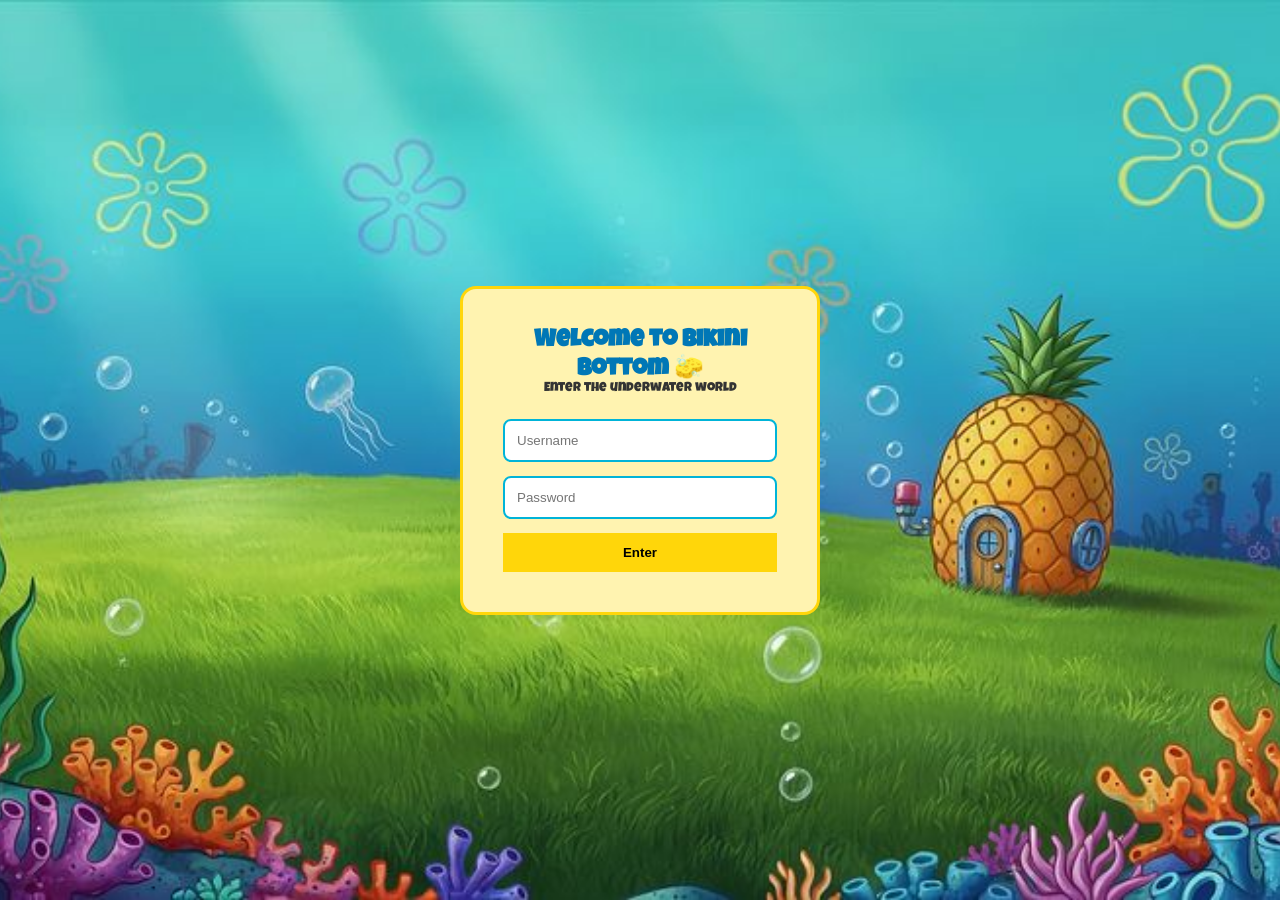
<file: finale/index.html>
<!DOCTYPE html>
<html>
<head>
    <title>Activity 7 - FINALS</title>

    <link href="https://fonts.googleapis.com/css2?family=Luckiest+Guy&display=swap" rel="stylesheet">

    <link rel="icon" href="spongebob.png" type="image/png">
    <link rel="icon" type="image/jpg" href="1.jpg">

    <link rel="stylesheet" href="FINALstyle.css">
</head>

<body>


<!-- LOGIN SCREEN -->

<div id="login-screen">

    <div class="login-box">

        <h1>Welcome to Bikini Bottom 🧽</h1>

        <p>Enter the underwater world</p>

        <input type="text" id="username" placeholder="Username">

        <input type="password" id="password" placeholder="Password">

        <button onclick="doLogin()">Enter</button>

    </div>

</div>

<!-- MAIN CONTENT -->

<div id="main-content">

    <!-- NAVIGATION -->

    <nav>
        <a href="#" onclick="goTo(1);return false;">ACT 5 - HERO PAGE</a>

        <a href="#" onclick="goTo(2);return false;">
            ACT 4 - HTML IMAGE, FAVICON AND AUDIO
        </a>

        <a href="#" onclick="goTo(3);return false;">ACT2 - CSS BASIC</a>

        <a href="#" onclick="goTo(4);return false;">
            ACT 3 - CSS HOVER, SHADOW AND TRANSITION
        </a>
    </nav>

    <!-- PAGE 1 -->

    <div class="page" id="page1">

        <div class="hero">

            <p class="hero-tag">BIKINI BOTTOM LIVE</p>

            <h1 class="hero-title">
                Welcome to <span>SpongeBob</span><br>World!
            </h1>

            <p class="hero-sub">
                Jump into the fun under the sea with SpongeBob and friends in Bikini Bottom!
            </p>

            <div class="hero-btns">

                <button class="btn-primary">
                    🍍 Go Jellyfishing
                </button>

                <button class="btn-outline">
                    🏝 Explore Bikini Bottom
                </button>

            </div>

        </div>

        <div class="decor">🍍</div>

    </div>

    <!-- PAGE 2 -->

    <div class="page" id="page2">

        <div class="music-card">

            <!-- LEFT -->

            <div class="album-side">

                <div class="vinyl"></div>

                <img src="4.jpg" class="album-img">

            </div>

            <!-- RIGHT -->

            <div class="music-info">

                <h1 class="song-title">
                    PLANKSTON
                </h1>

                <h2 class="artist">
                    Bikini Bottom Playlist
                </h2>

                <div class="audio-player">

                    <audio controls loop>
                        <source src="audio2.mp3" type="audio/mpeg">
                    </audio>

                </div>

                <div class="audio-player">

                    <audio controls loop>
                        <source src="spbob.mp3" type="audio/mpeg">
                    </audio>

                </div>

                <!-- equalizer -->

                <div class="equalizer">
                    <span></span>
                    <span></span>
                    <span></span>
                    <span></span>
                    <span></span>
                    <span></span>
                    <span></span>
                    <span></span>
                </div>

            </div>

        </div>

    </div>

    <!-- PAGE 3 -->

    <div class="page" id="page3">
        <div class="page-title">

    <h1>CSS Basics</h1>

    <p>Recreating famous website buttons using basic CSS styling</p>

    </div>

        <div class="page3-container">

            <button class="request-now">Request now</button>

            <button class="addtocart">Add To Cart</button>

            <button class="signup">Sign up</button>

            <button class="getstarted">Get started</button>

            <button class="download">Download</button>

            <button class="apply">Apply on company website</button>

            <button class="save">Save</button>

        </div>

    </div>

    <!-- PAGE 4 -->

    <div class="page" id="page4">
        <div class="page-title">

    <h1>Hovers, Transitions, Shadows</h1>

    <p>Interactive CSS button effects inspired by famous websites</p>

    </div>

        <div class="page3-container">

            <button class="ha">Request now</button>

            <button class="hi">Add To Cart</button>

            <button class="he">Sign up</button>

            <button class="hu">Get started</button>

            <button class="ho">Download</button>

            <button class="ah">Apply on company website</button>

            <button class="oh">Save</button>

        </div>

    </div>

    <!-- PAGINATION -->

    <div class="pagination-bar">

        <button class="page-btn nav-btn" onclick="prevPage()">
            ← Prev
        </button>

        <button class="page-btn active" onclick="goTo(1,this)">1</button>

        <button class="page-btn" onclick="goTo(2,this)">2</button>

        <button class="page-btn" onclick="goTo(3,this)">3</button>

        <button class="page-btn" onclick="goTo(4,this)">4</button>

        <button class="page-btn nav-btn" onclick="nextPage()">
            Next →
        </button>

    </div>

</div>


<script src="main.js"></script>
</file>
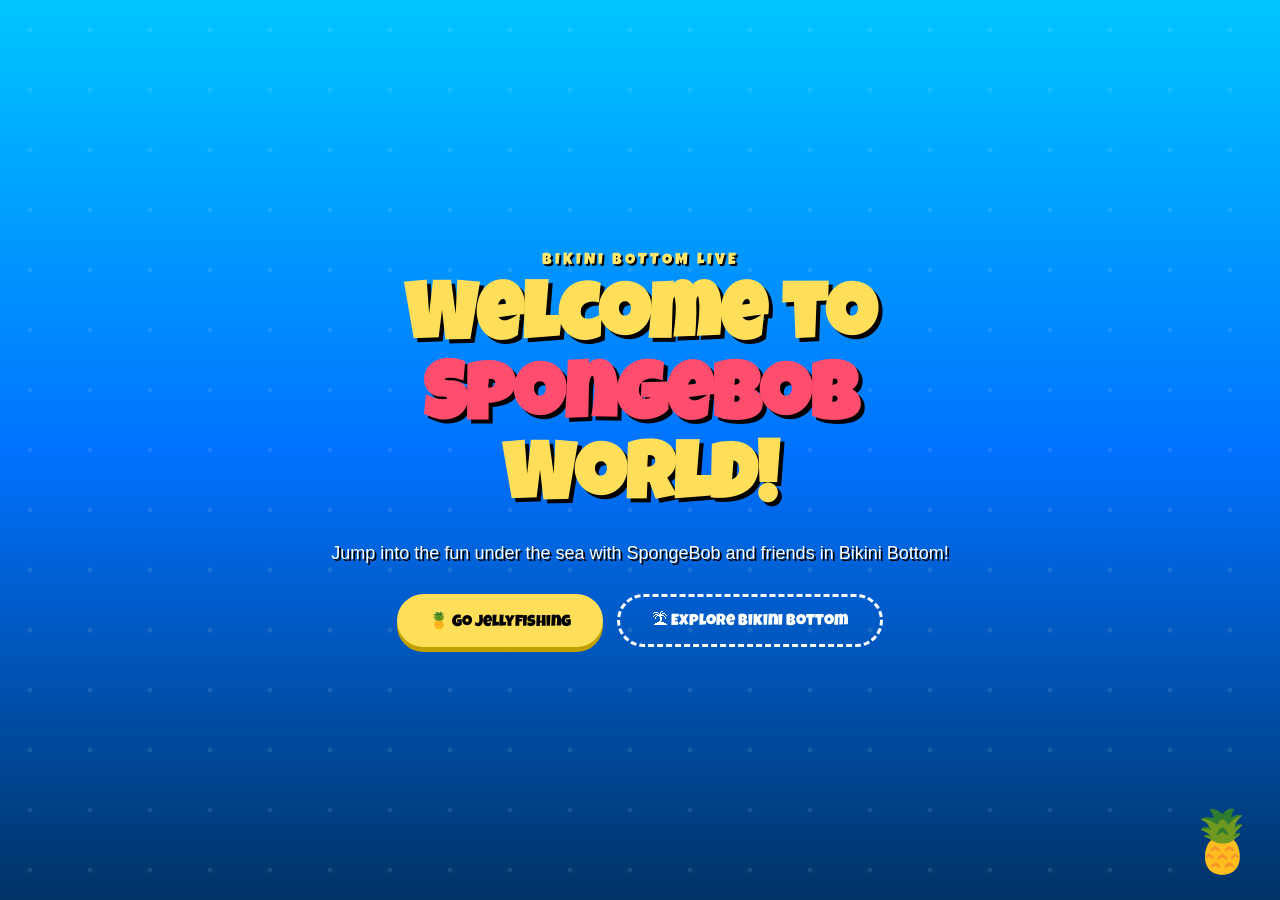
<file: HEROPAGE.html>
<!DOCTYPE html>
<html>
<head>
    <title>SpongeBob Hero Page</title>

    <!-- Fun cartoon font -->
    <link href="https://fonts.googleapis.com/css2?family=Luckiest+Guy&display=swap" rel="stylesheet">

    <style>
        * {
            box-sizing: border-box;
            margin: 0;
            padding: 0;
            font-family: 'Luckiest Guy', cursive;
        }

        body {
            color: #fff;
            overflow: hidden;
        }

        /* UNDERWATER BACKGROUND */
        #page1 {
            min-height: 100vh;
            display: flex;
            align-items: center;
            justify-content: center;
            text-align: center;
            position: relative;
            background: linear-gradient(180deg, #00c6ff, #0072ff, #003366);
        }

        /* BUBBLES EFFECT */
        #page1::before {
            content: "";
            position: absolute;
            inset: 0;
            background-image: radial-gradient(circle, rgba(255,255,255,0.25) 2px, transparent 3px);
            background-size: 60px 60px;
            animation: floatBubbles 8s linear infinite;
            opacity: 0.4;
        }

        @keyframes floatBubbles {
            from { transform: translateY(0); }
            to { transform: translateY(-100px); }
        }

        .hero {
            position: relative;
            max-width: 700px;
            padding: 40px 20px;
        }

        .hero-tag {
            font-size: 16px;
            letter-spacing: 3px;
            color: #ffe66d;
            margin-bottom: 14px;
            text-shadow: 2px 2px #000;
        }

        .hero-title {
            font-size: clamp(40px, 7vw, 80px);
            color: #ffde59;
            text-shadow: 4px 4px #000;
            margin-bottom: 20px;
        }

        .hero-title span {
            color: #ff4d6d;
        }

        .hero-sub {
            font-family: Arial, sans-serif;
            font-size: 18px;
            color: #ffffff;
            margin-bottom: 30px;
            text-shadow: 2px 2px #000;
        }

        .hero-btns {
            display: flex;
            gap: 14px;
            justify-content: center;
            flex-wrap: wrap;
        }

        .btn-primary {
            padding: 14px 32px;
            background: #ffde59;
            color: #000;
            border: none;
            border-radius: 30px;
            font-size: 16px;
            cursor: pointer;
            box-shadow: 0 5px 0 #bfa100;
            transition: 0.2s;
        }

        .btn-primary:active {
            transform: translateY(3px);
            box-shadow: 0 2px 0 #bfa100;
        }

        .btn-outline {
            padding: 14px 32px;
            background: transparent;
            color: #fff;
            border: 3px dashed #fff;
            border-radius: 30px;
            font-size: 16px;
            cursor: pointer;
            transition: 0.3s;
        }

        .btn-outline:hover {
            background: #ffffff33;
        }

        /* FUN DECOR (pineapple vibe) */
        .decor {
            position: absolute;
            bottom: 20px;
            right: 20px;
            font-size: 60px;
            animation: sway 3s ease-in-out infinite;
        }

        @keyframes sway {
            0%, 100% { transform: rotate(-5deg); }
            50% { transform: rotate(5deg); }
        }

        .fun-text {
            font-family: "Comic Sans MS", cursive;
            font-size: 18px;
            color: #ffffff;
            text-shadow: 2px 2px #000;
        }
    </style>
</head>

<body>

<div id="page1">
    <div class="hero">
        <p class="hero-tag">BIKINI BOTTOM LIVE</p>

        <h1 class="hero-title">
            Welcome to <span>SpongeBob</span><br>World!
        </h1>

        <p class="hero-sub">
            Jump into the fun under the sea with SpongeBob and friends in Bikini Bottom!
        </p>

        <div class="hero-btns">
            <button class="btn-primary">🍍 Go Jellyfishing</button>
            <button class="btn-outline">🏝 Explore Bikini Bottom</button>
        </div>
    </div>

    <div class="decor">🍍</div>
</div>

</body>
</html>
</file>
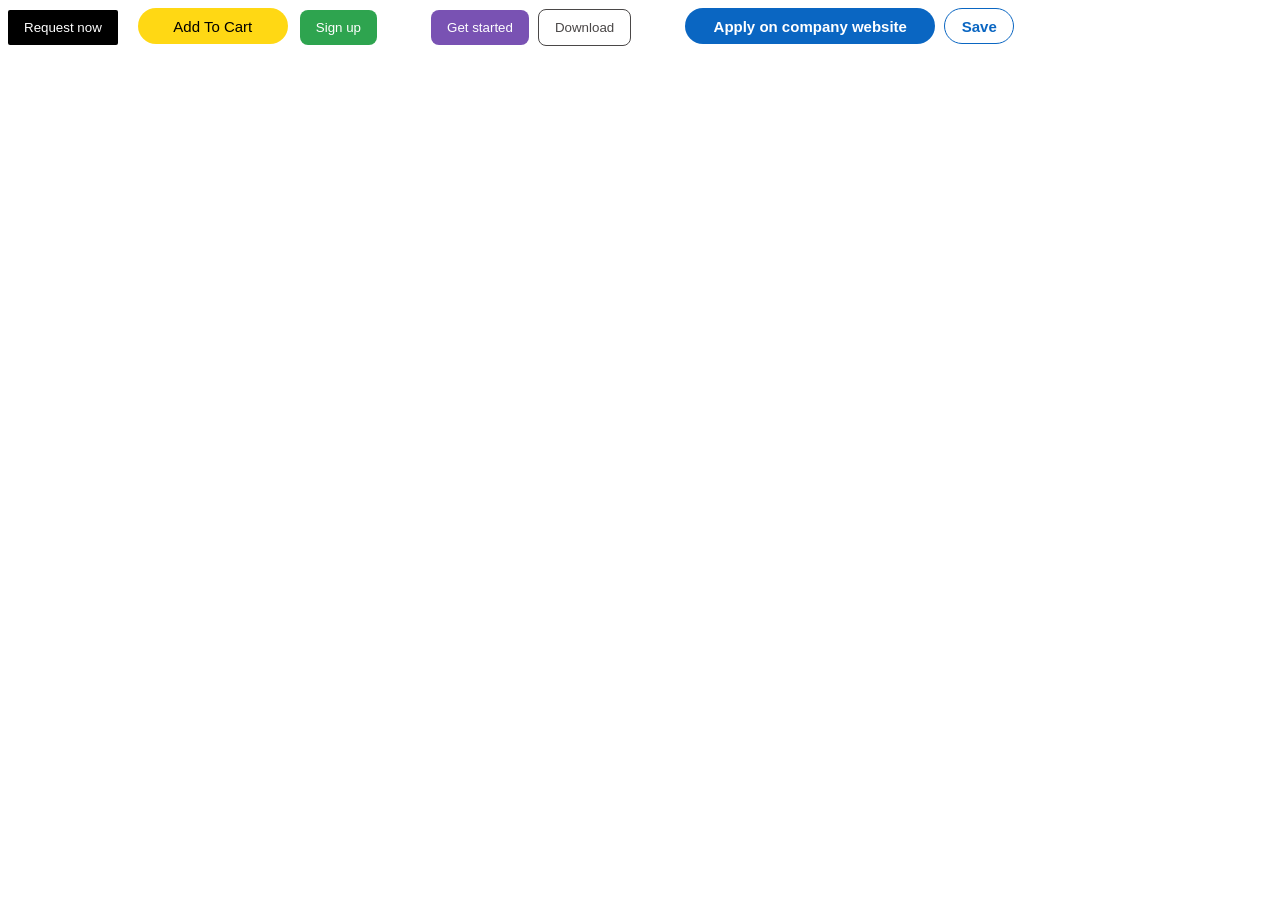
<file: ACT 2/css.html>
<!DOCTYPE html>
<html>

<head>
<title>CSS Basic</title>

<style>
  .request-now {
    background-color: rgb(0, 0, 0);
    color: white;
    border: none;
    padding-right: 16px;
    padding-left: 16px;
    padding-top: 10px;
    padding-bottom: 10px;
    border-radius: 2px;
    cursor: pointer;
    margin-right: 8px;
  }

  .addtocart {
    background-color: rgb(255, 216, 20);
    color: rgb(0, 0, 0);
    border: none;
    height: 36px;
    width: 150px;
    border-radius: 18px;
    font-size: 15px;
    cursor: pointer;
    margin-left: 8px;
    margin-right: 8px;
    
}

  .signup {
    background-color: rgb(46, 164, 79);
    color: white;
    border: none;
    padding-right: 16px;
    padding-left: 16px;
    padding-top: 10px;
    padding-bottom: 10px;
    border-radius: 8px;
    cursor: pointer;
    margin-right: 50px;
  }

    .getstarted {
    background-color: rgb(121, 82, 179);
    color: white;
    border: none;
    padding-right: 16px;
    padding-left: 16px;
    padding-top: 10px;
    padding-bottom: 10px;
    border-radius: 8px;
    cursor: pointer;
    margin-right: 5px;
  }

    .download {
    background-color: rgb(255, 255, 255);
    color: rgb(74, 71, 71);
    border-color: rgb(74, 71, 71);
    border-style: solid;
    border-width: 1px;
    padding-right: 16px;
    padding-left: 16px;
    padding-top: 10px;
    padding-bottom: 10px;
    border-radius: 8px;
    cursor: pointer;
  }

  .apply {
    background-color: rgb(10, 102, 194);
    color: rgb(255, 255, 255);
    border: none;
    height: 36px;
    width: 250px;
    border-radius: 18px;
    font-weight: bold;
    font-size: 15px;
    cursor: pointer;
    margin-left: 50px;
    margin-right: 5px;
    
}

  .save {
    background-color: rgb(255, 255, 255);
    color: rgb(10, 102, 194);
    border-color: rgb(10, 102, 194);
    border-style: solid;
    border-width: 1px;
    height: 36px;
    width: 70px;
    border-radius: 18px;
    font-weight: bold;
    font-size: 15px;
    cursor: pointer;
    margin-right: 8px;
    
}

</style>
</head>
<body>

<button class="request-now">
  Request now
</button>

<button class="addtocart">
  Add To Cart
</button>

<button class="signup">
  Sign up 
</button>

<button class="getstarted">
  Get started
</button>

<button class="download">
 Download
</button>

<button class="apply">
 Apply on company website
</button>

<button class="save">
 Save
</button>

</body>
</html>
</file>
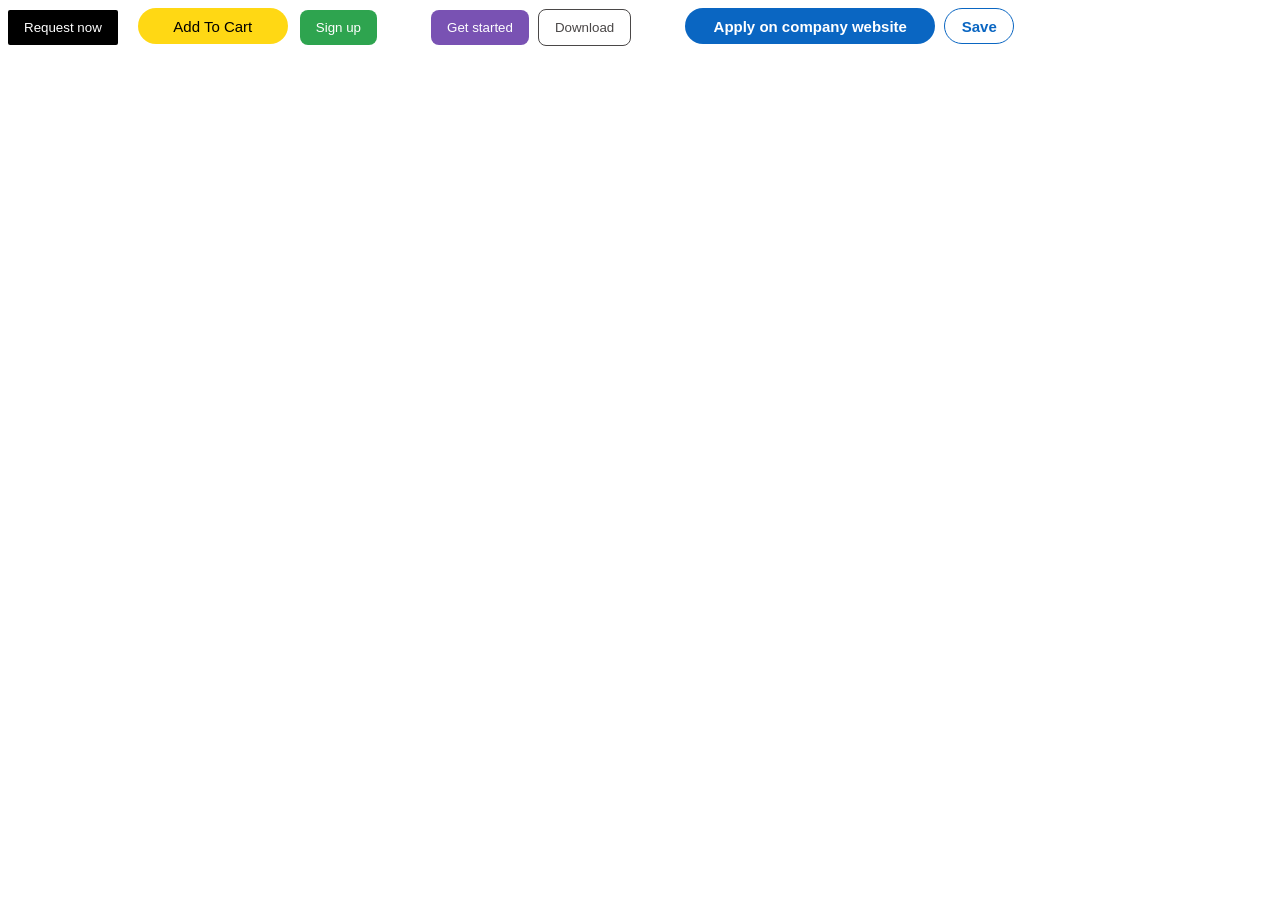
<file: ACT 3/external.html>
<!DOCTYPE html>
<html>

<head>
<title>CSS External</title>
<link rel="stylesheet" href="style.css">
</head>

<body>

<button class="request-now">
  Request now
</button>

<button class="addtocart">
  Add To Cart
</button>

<button class="signup">
  Sign up 
</button>

<button class="getstarted">
  Get started
</button>

<button class="download">
 Download
</button>

<button class="apply">
 Apply on company website
</button>

<button class="save">
 Save
</button>

</body>
<html>
</file>
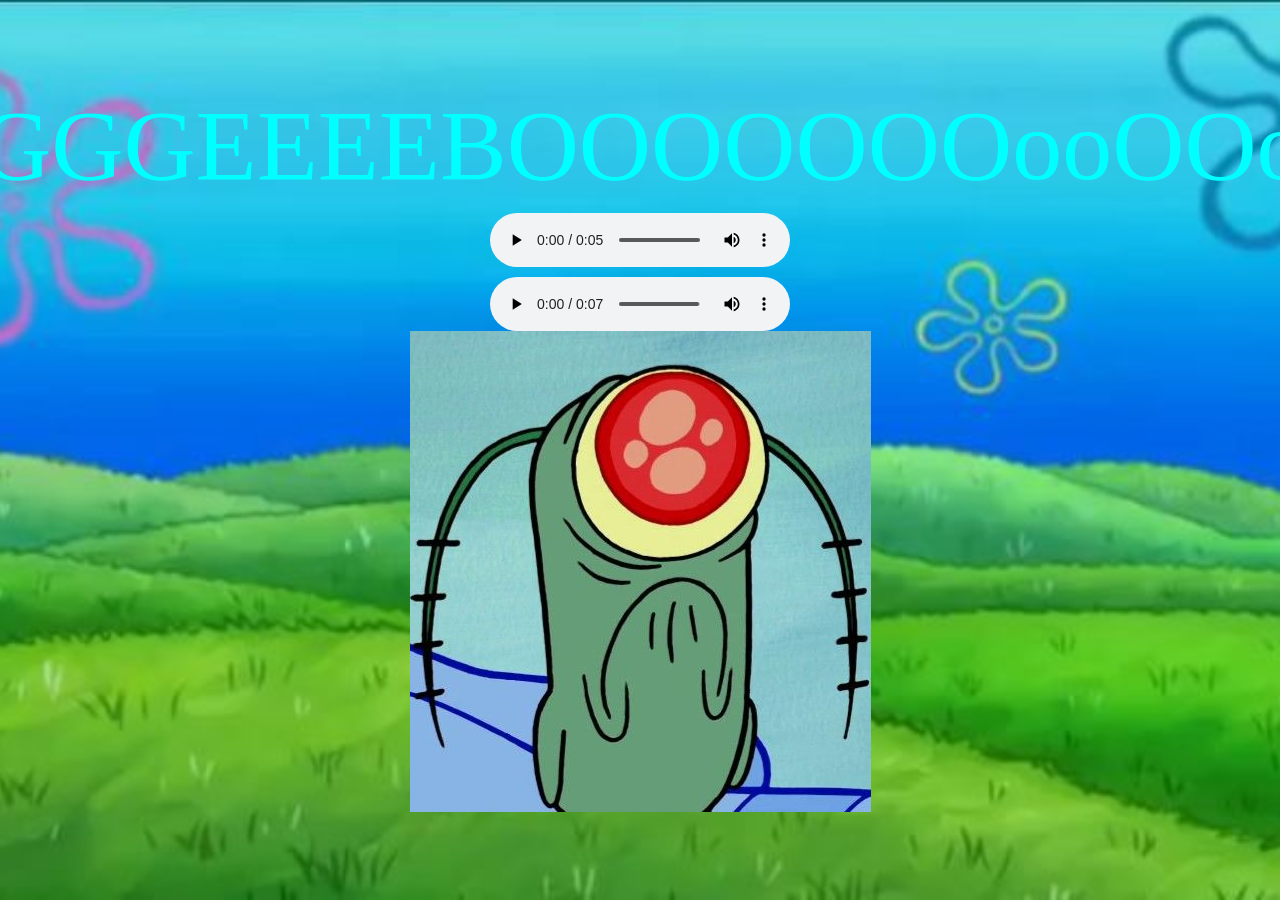
<file: act 4/act 4.html>
<!DOCTYPE html>
<html>
<head>
  <link rel="icon" type="image/jpg" href="favicon.jpg">
  <style>
    body {
      margin: 0;
      height: 100vh;

      background-image: url("bgweb.jfif");
      background-size: cover;
      background-position: center;

      display: flex;
      justify-content: center;
      align-items: center;
      flex-direction: column;
    }

    .title {
      color: cyan;
      margin-bottom: 10px;
      font-size: 100px;
    }

    .audio-container {
      display: flex;
      flex-direction: column;
      align-items: center;
      gap: 10px;
    }
  </style>
</head>
<body>

  <div class="title">SPONGGGGEEEEBOOOOOOOooOOooOBBB</div>
  
  <div class="audio-container">
  <audio controls loop>
    <source src="audio2.mp3" type="audio/mpeg">
  </audio>

  <audio controls loop>
    <source src="spbob.mp3" type="audio/mpeg">
  </audio>
  </div>

  <img src="4.jpg" alt="misil">
  

</body>
</html>
</file>
<file: finale/FINALstyle.css>
* {
    box-sizing: border-box;
    margin: 0;
    padding: 0;
}

body {
    font-family: 'Luckiest Guy', Arial, sans-serif;
    color: #003049;
}

html, body {
    height: 100%;
    overflow: hidden;
}

/* NAVIGATION */

nav {
    position: sticky;
    top: 0;
    z-index: 999;

    background: #00b4d8;

    display: flex;
    justify-content: center;
    align-items: center;

    gap: 12px;
    padding: 14px 20px;

    flex-wrap: wrap;

    border-bottom: 3px solid #ffd60a;
}

nav a {
    color: #003049;
    text-decoration: none;
    font-size: 13px;
    font-weight: bold;

    padding: 10px 22px;

    border: 2px solid #ffd60a;
    border-radius: 30px;

    background: #fff3b0;

    transition: 0.3s;
}

nav a:hover {
    background: #ffd60a;
    color: #000;
}

/* LOGIN */

#login-screen {
    position: fixed;
    inset: 0;
    z-index: 9999;

    background-image: url("bgweb2.jpg");
    background-size: cover;
    background-position: center;

    display: flex;
    align-items: center;
    justify-content: center;

    overflow: hidden;
}


/* keep login box above overlay */

.login-box {
    position: relative;
    z-index: 2;
}

#main-content {
    display: none;
}

.login-box {
    background: #fff3b0;
    border: 3px solid #ffd60a;
    border-radius: 16px;
    padding: 40px;
    width: 360px;
    text-align: center;
}

.login-box h1 {
    font-size: 24px;
    color: #0077b6;
}

.login-box p {
    color: #333;
    font-size: 13px;
    margin-bottom: 24px;
}

.login-box input {
    width: 100%;
    padding: 12px;
    margin-bottom: 14px;
    border-radius: 8px;
    border: 2px solid #00b4d8;
}

.login-box button {
    width: 100%;
    padding: 12px;
    background: #ffd60a;
    border: none;
    font-weight: bold;
    cursor: pointer;
}
/* RED ERROR GLOW */
.input-error {
    border: 2px solid red !important;
    box-shadow: 0 0 10px red;
    animation: shake 0.3s;
}

/* SHAKE ANIMATION */
@keyframes shake {
    0% { transform: translateX(0); }
    25% { transform: translateX(-5px); }
    50% { transform: translateX(5px); }
    75% { transform: translateX(-5px); }
    100% { transform: translateX(0); }
}

.page {
    display: none;
    height: 100vh;
    overflow: hidden;
}
/* RED ERROR GLOW */
.input-error {
    border: 2px solid red !important;
    box-shadow: 0 0 10px red;
    animation: shake 0.3s;
}

/* SHAKE ANIMATION */
@keyframes shake {
    0% { transform: translateX(0); }
    25% { transform: translateX(-5px); }
    50% { transform: translateX(5px); }
    75% { transform: translateX(-5px); }
    100% { transform: translateX(0); }
}


/* PAGE 1 */

#page1 {
    min-height: 100vh;
    display: flex;
    align-items: center;
    justify-content: center;
    text-align: center;
    position: relative;

    background-image: url("bbg.jpg");
    background-size: cover;
    background-position: center;

    display: flex;
    align-items: center;
    justify-content: center;

    overflow: hidden;
}

#page1::before {
    content: "";
    position: absolute;
    inset: 0;

    background-image:
        radial-gradient(circle,
        rgba(220, 206, 206, 0.885) 2px,
        transparent 3px);

    background-size: 60px 60px;

    animation: floatBubbles 8s linear infinite;

    opacity: 0.4;
}

@keyframes floatBubbles {
    from { transform: translateY(0); }
    to { transform: translateY(-100px); }
}

.hero {
    position: relative;
    max-width: 700px;
    padding: 40px 20px;
    z-index: 2;

    transform: translateY(-35px);
}

.hero-tag {
    font-size: 16px;
    letter-spacing: 3px;
    color: #ffe66d;
    margin-bottom: 14px;
    text-shadow: 2px 2px #000;
}

.hero-title {
    font-size: 70px;
    color: #ffde59;
    text-shadow: 4px 4px #000;
    margin-bottom: 20px;
}

.hero-title span {
    color: #ff4d6d;
}

.hero-sub {
    font-family: Arial, sans-serif;
    font-size: 18px;
    color: #ffffff;
    margin-bottom: 30px;
    text-shadow: 2px 2px #000;
}

.hero-btns {
    display: flex;
    gap: 14px;
    justify-content: center;
    flex-wrap: wrap;
}

.btn-primary {
    padding: 14px 32px;
    background: #ffde59;
    color: #000;
    border: none;
    border-radius: 30px;
    font-size: 16px;
    cursor: pointer;

    box-shadow: 0 5px 0 #bfa100;

    transition: 0.2s;
}

.btn-primary:active {
    transform: translateY(3px);
    box-shadow: 0 2px 0 #bfa100;
}

.btn-outline {
    padding: 14px 32px;
    background: transparent;
    color: #fff;
    border: 3px dashed #fff;
    border-radius: 30px;
    font-size: 16px;
    cursor: pointer;
    transition: 0.3s;
}

.btn-outline:hover {
    background: #ffffff33;
}

.decor {
    position: absolute;
    bottom: 20px;
    right: 20px;
    font-size: 60px;
    animation: sway 3s ease-in-out infinite;
}

@keyframes sway {
    0%,100% { transform: rotate(-5deg); }
    50% { transform: rotate(5deg); }
}

/* PAGE 2 */

#page2 {
    min-height: 100vh;
    background-image: url("bgweb.jfif");
    background-size: cover;
    background-position: center;
    display: none;
    justify-content: center;
    align-items: center;
    position: relative;
    overflow: hidden;
}


.music-card {
    position: relative;
    z-index: 2;
    width: 90%;
    max-width: 1100px;
    background: rgba(0,0,0,0.55);
    border-radius: 30px;
    padding: 20px;
    backdrop-filter: blur(8px);
    display: flex;
    align-items: center;
    justify-content: space-between;
    gap: 20px;
    box-shadow: 0 0 20px rgba(0,0,0,0.5);
}

.album-side {
    position: relative;
    width: 450px;
    height: 350px;
}

.vinyl {
    position: absolute;
    width: 280px;
    height: 280px;
    background: black;
    border-radius: 50%;
    top: 35px;
    left: 130px;
    animation: spin 6s linear infinite;
    box-shadow: 0 0 20px rgba(0,0,0,0.8);
}

.vinyl::before {
    content: '';
    position: absolute;
    width: 80px;
    height: 80px;
    background: orange;
    border-radius: 50%;
    top: 50%;
    left: 50%;
    transform: translate(-50%, -50%);
}

.album-img {
    position: relative;
    top: 25px;
    width: 300px;
    height: 300px;
    object-fit: cover;
    border-radius: 10px;
    z-index: 2;
    box-shadow: 0 0 25px rgba(0,0,0,0.7);
}

.music-info {
    flex: 1;
    color: white;
}

.song-title {
    font-size: 70px;
    margin-bottom: 10px;
    color: #1d4086;
    text-shadow: 0 0 10px #fff;
}

.artist {
    font-size: 38px;
    color: #ffd60a;
    margin-bottom: 30px;
}

.audio-player {
    width: 100%;
    margin-top: 20px;
}

.audio-player audio {
    width: 100%;
}

@keyframes bounce {
    0%,100% {
        transform: scaleY(1);
    }

    50% {
        transform: scaleY(1.8);
    }
}

/* =========================
   PAGE 3 & PAGE 4
========================= */

#page3{
    min-height: 100vh;

    background-image: url("bbg.jpg");
    background-size: cover;
    background-position: center;

    display: flex;
    align-items: center;
    justify-content: center;

    display: none;

    justify-content: center;
    align-items: center;

    position: relative;

    overflow: hidden;
}

/* floating bubbles */

#page3::before {
    content: "";

    position: absolute;
    inset: 0;

    background-image:
        radial-gradient(circle,
        rgba(255,255,255,0.25) 2px,
        transparent 3px);

    background-size: 60px 60px;

    animation: floatBubbles 8s linear infinite;

    opacity: 0.35;
}

/* PAGE 4 */

#page4 {
    min-height: 100vh;

    background-image: url("bgweb.jfif");
    background-size: cover;
    background-position: center;

    display: none;

    justify-content: center;
    align-items: center;

    position: relative;

    overflow: hidden;
}

/* container */

.page3-container {
    position: relative;
    z-index: 2;

    display: flex;
    flex-wrap: wrap;

    justify-content: center;
    align-items: center;

    gap: 18px;

    max-width: 1100px;

    padding: 30px;
}

/* white cards */

.button-box {
    background: rgba(255,255,255,0.92);

    padding: 16px;

    border-radius: 10px;

    box-shadow:
        0 8px 20px rgba(0,0,0,0.25);

    display: flex;
    justify-content: center;
    align-items: center;
}

/* =========================
   PAGE 3 BUTTONS
========================= */
/* PAGE 3 DARK OVERLAY */

#page3::after {
    content: '';

    position: absolute;
    inset: 0;

    background: rgba(0,0,0,0.45);

    z-index: 1;
}

/* keep content above overlay */

#page3 .page-title,
#page3 .page3-container {
    position: relative;
    z-index: 2;
}

/* PAGE 3 TITLE */

#page3 .page-title {
    position: absolute;

    top: 110px;
    left: 50%;

    transform: translateX(-50%);

    text-align: center;

    z-index: 2;
}

#page3 .page-title h1 {
    font-size: 55px;

    color: #ffe66d;

    text-shadow:
        3px 3px 0 #000,
        0 0 14px rgba(255,255,255,0.5);

    margin-bottom: 10px;

    letter-spacing: 2px;
}

#page3 .page-title p {
    font-family: Arial, sans-serif;

    font-size: 18px;

    color: white;

    text-shadow: 2px 2px 4px black;
}

/* Uber */

.request-now {
    background-color: rgb(0, 0, 0);
    color: white;

    border: none;

    padding: 12px 24px;

    font-size: 16px;

    cursor: pointer;
}

/* Amazon */

.addtocart {
    background-color: rgb(255, 216, 20);

    color: rgb(0, 0, 0);

    border: none;

    width: 220px;
    height: 48px;

    border-radius: 24px;

    font-size: 18px;

    cursor: pointer;
}

/* GitHub */

.signup {
    background-color: rgb(46, 164, 79);

    color: white;

    border: none;

    padding: 12px 28px;

    border-radius: 8px;

    font-size: 18px;

    cursor: pointer;
}

/* Bootstrap */

.getstarted {
    background-color: rgb(121, 82, 179);

    color: white;

    border: none;

    padding: 14px 24px;

    border-radius: 6px;

    font-size: 16px;

    cursor: pointer;
}

.download {
    background-color: rgb(255, 255, 255);

    color: rgb(108, 117, 125);

    border: 1px solid rgb(108, 117, 125);

    padding: 13px 24px;

    border-radius: 6px;

    font-size: 16px;

    cursor: pointer;
}

/* LinkedIn */

.apply {
    background-color: rgb(10, 102, 194);

    color: rgb(255, 255, 255);

    border: none;

    width: 340px;
    height: 50px;

    border-radius: 25px;

    font-weight: bold;

    font-size: 18px;

    cursor: pointer;
}

.save {
    background-color: rgb(255, 255, 255);

    color: rgb(10, 102, 194);

    border: 1px solid rgb(10, 102, 194);

    width: 100px;
    height: 50px;

    border-radius: 25px;

    font-weight: bold;

    font-size: 18px;

    cursor: pointer;
}

/* =========================
   PAGE 4 HOVER EFFECTS
========================= */

/* PAGE 4 TITLE */

.page-title {
    position: absolute;

    top: 110px;
    left: 50%;

    transform: translateX(-50%);

    text-align: center;

    z-index: 2;
}

.page-title h1 {
    font-size: 48px;

    color: #ffd60a;

    text-shadow:
        3px 3px 0 #000,
        0 0 15px rgba(255,214,10,0.7);

    margin-bottom: 10px;

    letter-spacing: 2px;
}

.page-title p {
    font-family: Arial, sans-serif;

    font-size: 18px;

    color: white;

    text-shadow: 2px 2px 4px black;
}

.ha,
.hi,
.he,
.hu,
.ho,
.ah,
.oh {
    transition: 0.25s ease;
}

/* Uber */

.ha {
    background: black;
    color: white;
    border: none;
    border: none;
    padding: 12px 24px;
    font-size: 16px;
    cursor: pointer;
}

.ha:hover {
    opacity: 0.8;
}

/* Amazon */

.hi {
    background-color: rgb(255, 216, 20);

    border: none;

    width: 220px;
    height: 48px;

    border-radius: 24px;

    font-size: 18px;

    cursor: pointer;
}

.hi:hover {
    background-color: rgb(245, 205, 3);
}

/* GitHub */

.he {
    background-color: rgb(46, 164, 79);

    color: white;

    border:none;

    padding: 12px 28px;

    border-radius: 6px;

    font-size: 18px;

    cursor: pointer;
}

.he:hover {
    box-shadow: 0 5px 10px rgba(0,0,0,0.25);
}

/* Bootstrap */

.hu {
    background-color: rgb(121, 82, 179);

    color: white;

    border: none;

    padding: 14px 24px;

    border-radius: 6px;
    font-size: 16px;
    cursor: pointer;
}

.hu:hover {
    opacity: 0.85;
}

.ho {
    background-color: white;

    color: rgb(108, 117, 125);

    border: 1px solid rgb(108, 117, 125);

    padding: 13px 24px;

    border-radius: 6px;
    font-size: 16px;

    cursor: pointer;

}

.ho:hover {
    background: rgb(108, 117, 125);
    color: white;
}

/* LinkedIn */

.ah {
    background-color: rgb(10, 102, 194);

    color: white;

    border: none;

    width: 340px;
    height: 50px;

    border-radius: 25px;

    font-weight: bold;

    font-size: 18px;

    cursor: pointer;
}

.ah:hover {
    background-color: rgb(0, 85, 170);
}

.oh {
    background-color: white;

    color: rgb(10, 102, 194);

    border: 1px solid rgb(10, 102, 194);

    width: 100px;
    height: 50px;

    border-radius: 25px;

    font-weight: bold;

    font-size: 18px;

    cursor: pointer;

    
}

.oh:hover {
    background-color: rgb(226, 237, 251);
    color: rgb(10, 102, 194);
    border-color: rgb(10, 102, 194);
    border-style: solid;
    border-width: 3px;
}

.save:active{
  opacity: 0.5;
}

/* PAGINATION */

.pagination-bar {
    position: fixed;
    bottom: 18px;
    left: 50%;
    transform: translateX(-50%);

    display: flex;
    align-items: center;
    gap: 8px;

    padding: 10px 14px;

    background: rgba(0, 119, 182, 0.92);

    border: 3px solid #ffd60a;

    border-radius: 18px;

    z-index: 99999;

    box-shadow:
        0 0 12px rgba(255, 214, 10, 0.5),
        0 6px 0 #005f99;
}

/* BUTTONS */

.page-btn {
    min-width: 42px;
    height: 42px;

    padding: 0 12px;

    border-radius: 12px;

    border: 2px solid #ffd60a;

    background: #fff3b0;

    color: #003049;

    font-size: 16px;
    font-family: 'Luckiest Guy', Arial, sans-serif;

    cursor: pointer;

    transition: all 0.25s ease;

    box-shadow: 0 3px 0 #d4a800;
}

/* HOVER */

.page-btn:hover {
    background: #ffe066;

    transform: translateY(-2px);
}

/* ACTIVE */

.page-btn.active {
    background: #ffd60a;

    color: #000;

    border-color: #fff;

    box-shadow:
        0 0 10px #ffd60a,
        0 0 20px rgba(255, 214, 10, 0.8),
        0 4px 0 #c99700;

    transform: translateY(-1px);
}

/* PREV / NEXT */

.page-btn.nav-btn {
    min-width: 80px;

    font-size: 14px;
}
</file>
<file: ACT 3/style.css>
.request-now {
    background-color: rgb(0, 0, 0);
    color: white;
    border: none;
    padding-right: 16px;
    padding-left: 16px;
    padding-top: 10px;
    padding-bottom: 10px;
    border-radius: 2px;
    cursor: pointer;
    margin-right: 8px;
  }

  .request-now:hover{
    opacity: 0.8;
  }

  .request-now:active{
    opacity: 0.5;
  }
   

  .addtocart {
    background-color: rgb(255, 216, 20);
    color: rgb(0, 0, 0);
    border: none;
    height: 36px;
    width: 150px;
    border-radius: 18px;
    font-size: 15px;
    cursor: pointer;
    margin-left: 8px;
    margin-right: 8px;
}

.addtocart:hover{
background-color: rgba(232, 196, 20, 0.801);
color: rgb(0, 0, 0);
}

.addtocart:active{
  opacity: 0.5;
}

  .signup {
    background-color: rgb(46, 164, 79);
    color: white;
    border: none;
    padding-right: 16px;
    padding-left: 16px;
    padding-top: 10px;
    padding-bottom: 10px;
    border-radius: 8px;
    cursor: pointer;
    margin-right: 50px;
  }
  .signup:hover{
  box-shadow: 1px 1px 5px rgb(111, 110, 110);
  }

  .signup:active{
  opacity: 0.5;
  }

    .getstarted {
    background-color: rgb(121, 82, 179);
    color: white;
    border: none;
    padding-right: 16px;
    padding-left: 16px;
    padding-top: 10px;
    padding-bottom: 10px;
    border-radius: 8px;
    cursor: pointer;
    margin-right: 5px;
  }
    .getstarted:hover{
    opacity: 0.8;
  }

  .getstarted:active{
    opacity: 0.5;
  }
   
  
    .download {
    background-color: rgb(255, 255, 255);
    color: rgb(74, 71, 71);
    border-color: rgb(74, 71, 71);
    border-style: solid;
    border-width: 1px;
    padding-right: 16px;
    padding-left: 16px;
    padding-top: 10px;
    padding-bottom: 10px;
    border-radius: 8px;
    cursor: pointer;
  }
  .download:hover{
background-color: rgb(74, 71, 71);
color: white;
}

.download:active{
  opacity: 0.5;
}

  .apply {
    background-color: rgb(10, 102, 194);
    color: rgb(255, 255, 255);
    border: none;
    height: 36px;
    width: 250px;
    border-radius: 18px;
    font-weight: bold;
    font-size: 15px;
    cursor: pointer;
    margin-left: 50px;
    margin-right: 5px;
    
}
.apply:hover{
background-color:  rgba(10, 102, 194, 0.8);
color: rgb(255, 255, 255);
}

.apply:active{
  opacity: 0.5;
}
   

  .save {
    background-color: rgb(255, 255, 255);
    color: rgb(10, 102, 194);
    border-color: rgb(10, 102, 194);
    border-style: solid;
    border-width: 1px;
    height: 36px;
    width: 70px;
    border-radius: 18px;
    font-weight: bold;
    font-size: 15px;
    cursor: pointer;
    margin-right: 8px;
    
}
.save:hover{
background-color: rgb(226, 237, 251);
color: rgb(10, 102, 194);
border-color: rgb(10, 102, 194);
border-style: solid;
border-width: 1px;
}

.save:active{
  opacity: 0.5;
}
</file>
